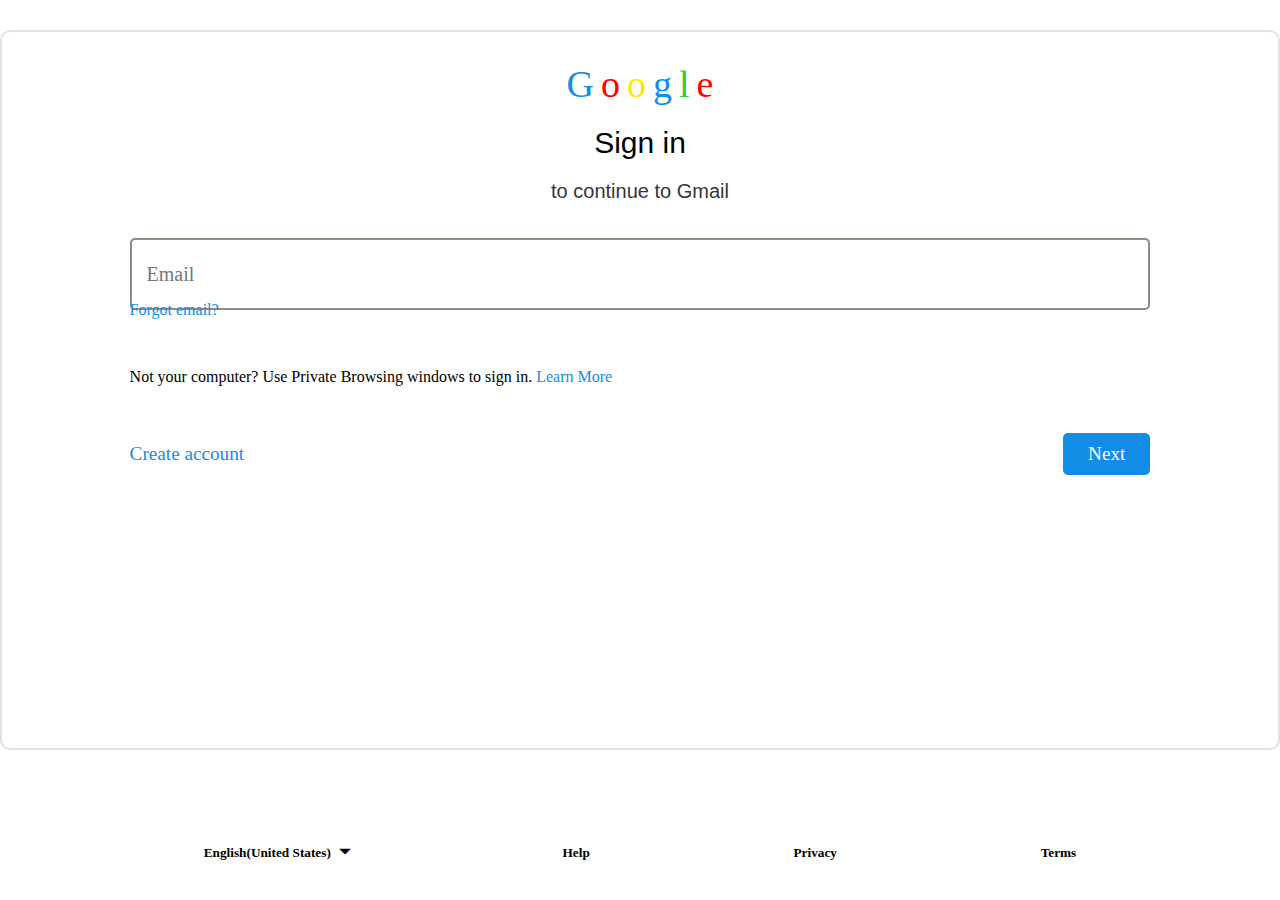
<file: index.html>
<!DOCTYPE html>
<html lang="en">
<head>
    <meta charset="UTF-8">
    <meta name="viewport" content="width=device-width, initial-scale=1.0">
    <title>Document</title>
    <link rel="stylesheet" href="style.css">
    <link rel="stylesheet" href="https://fonts.googleapis.com/icon?family=Material+Icons">


</head>
<body>
    <div class="container">
        <div class="sub-container">
            <div class="sub2">
              <div class="heads">
                <span class="g">G</span>
                <span class="g1">o</span>
                <span class="g2">o</span>
                <span class="g">g</span>
                <span class="g3">l</span>
                <span class="g1">e</span>
                

              </div>
            
              <h2>Sign in</h2>
              <h3>to continue to Gmail</h3>
            </div>
            <div class="next-con">
                <div class="in-cont">
                    <input type="email" placeholder="Email">
                  
                </div>
                 <div class="pass1">Forgot email?</div>
                <div class="detail">
                    <p>Not your computer? Use Private Browsing windows to sign in. <span class="learn">Learn More</span></p>
                    <div class="last-cont">
                       <div class="cont1">
                          <h5>Create account</h5>
                       </div>
                       <div class="cont1">
                         <button type="button">Next</button>
                       </div>
                    </div>
                </div>
            </div>
       </div>
       <div class="lcons">
        <div class="lang">
            <h5>English(United States)</h5>
            <div class="icons"><i class="material-icons">arrow_drop_down</i>
            </div>
        </div>
        <div class="lang">
            <h5>Help</h5>
        </div>
        <div class="lang">
            <h5>Privacy</h5>
        </div>
        <div class="lang">
            <h5>Terms</h5>
        </div>
       </div>
    </div>
</body>
</html>
</file>
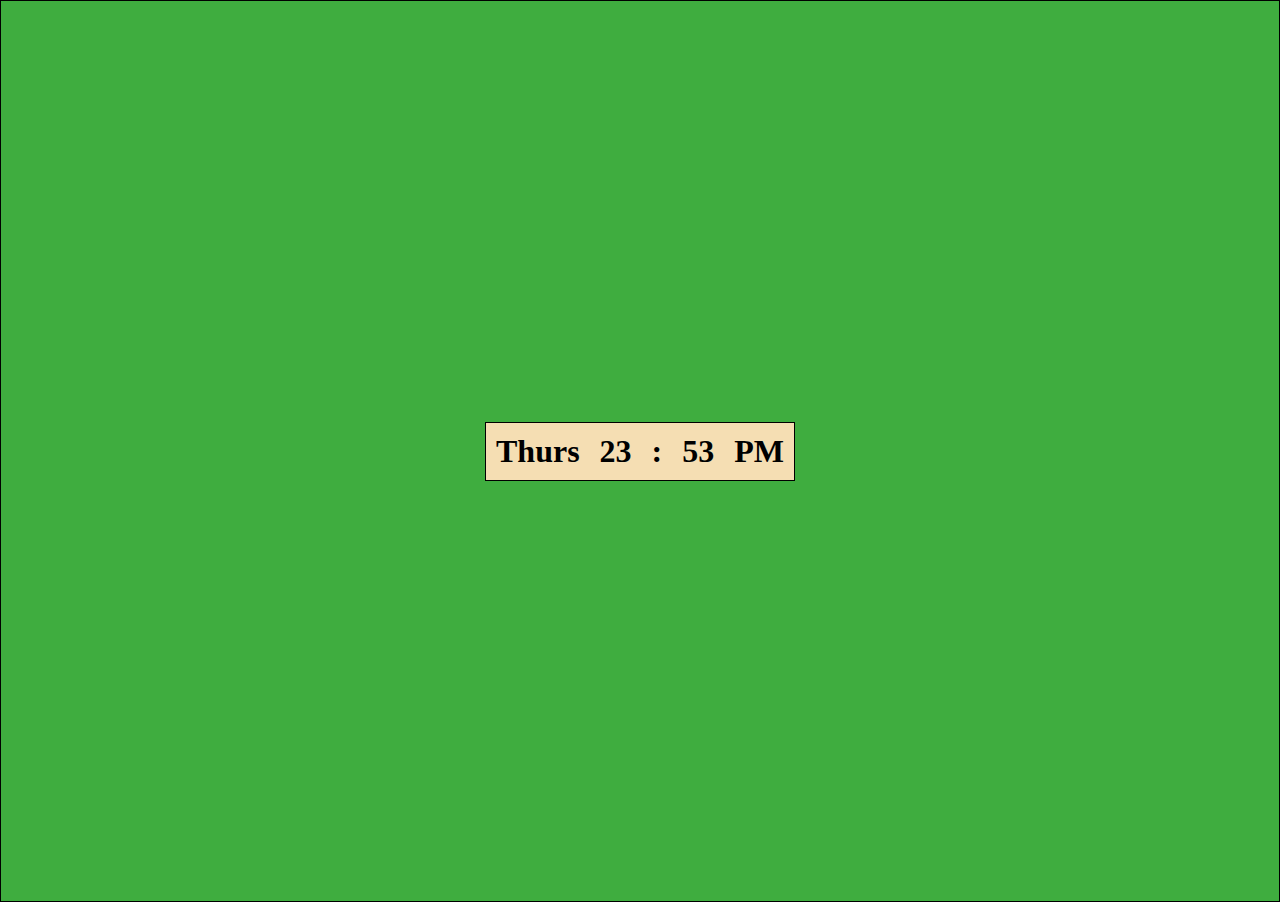
<file: clock.html>
<!DOCTYPE html>
<html lang="en">
<head>
    <meta charset="UTF-8">
    <meta name="viewport" content="width=device-width, initial-scale=1.0">
    <title>Digital Clock</title>
    <link rel="stylesheet" href="clock.css">
</head>
<body>
    <div class="container">
        <div class="clock">
            <h1 id="day">Mon</h1>
            <h1 id="hour">7</h1>
            <h1 id="col">:</h1>
            <h1 id="minute">22</h1>
            <h1 id="ampm">am</h1>
        </div>
    </div>

    <script>
        window.addEventListener('load',showtime)
        function showtime(){
            var date = new Date();
            var day = date.getDay();
            var hour = date.getHours();
            var mins = date.getMinutes();
            hour=hour<10?'0'+hour:hour;
            mins=mins<10?'0'+mins:mins;
            var days = ['sun','mon','tues','wed','thurs','fri','satur']
            document.getElementById('day').innerHTML=days[day];
            document.getElementById('hour').innerHTML=hour;
            document.getElementById('minute').innerHTML=mins; 
            var ampm=hour<12?'AM':'PM'  
            document.getElementById('ampm').innerHTML=ampm ;    
            
        }
        setInterval(time,200)
        
    </script>
</body>
</html>
</file>
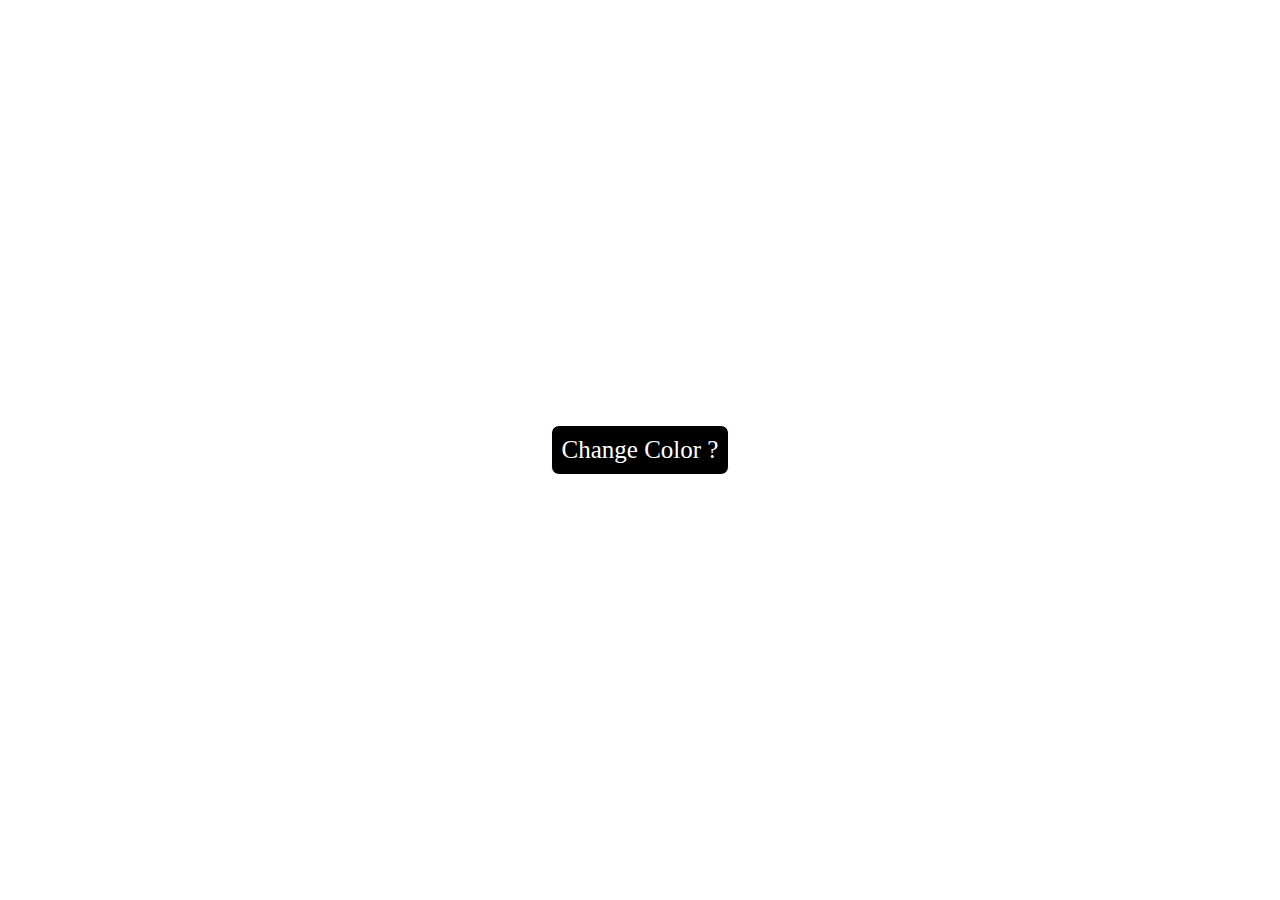
<file: colors.html>
<!DOCTYPE html>
<html lang="en">
<head>
    <meta charset="UTF-8">
    <meta name="viewport" content="width=device-width, initial-scale=1.0">
    <title>color changing</title>
    <link rel="stylesheet" href="colors.css">
</head>
<body>
    <div class="container">
        <button onclick="change()">Change Color ?</button>
    </div>

    <script>
       let index=0;

       function change(){
        let colors=['green','yellow','orange','blue','grey'];
        document.getElementsByTagName("body")[0].
        style.background = colors[index++];

        if(index>colors.length-1){
            index=0;
        }
       }
    </script>
</body>
</html>
</file>
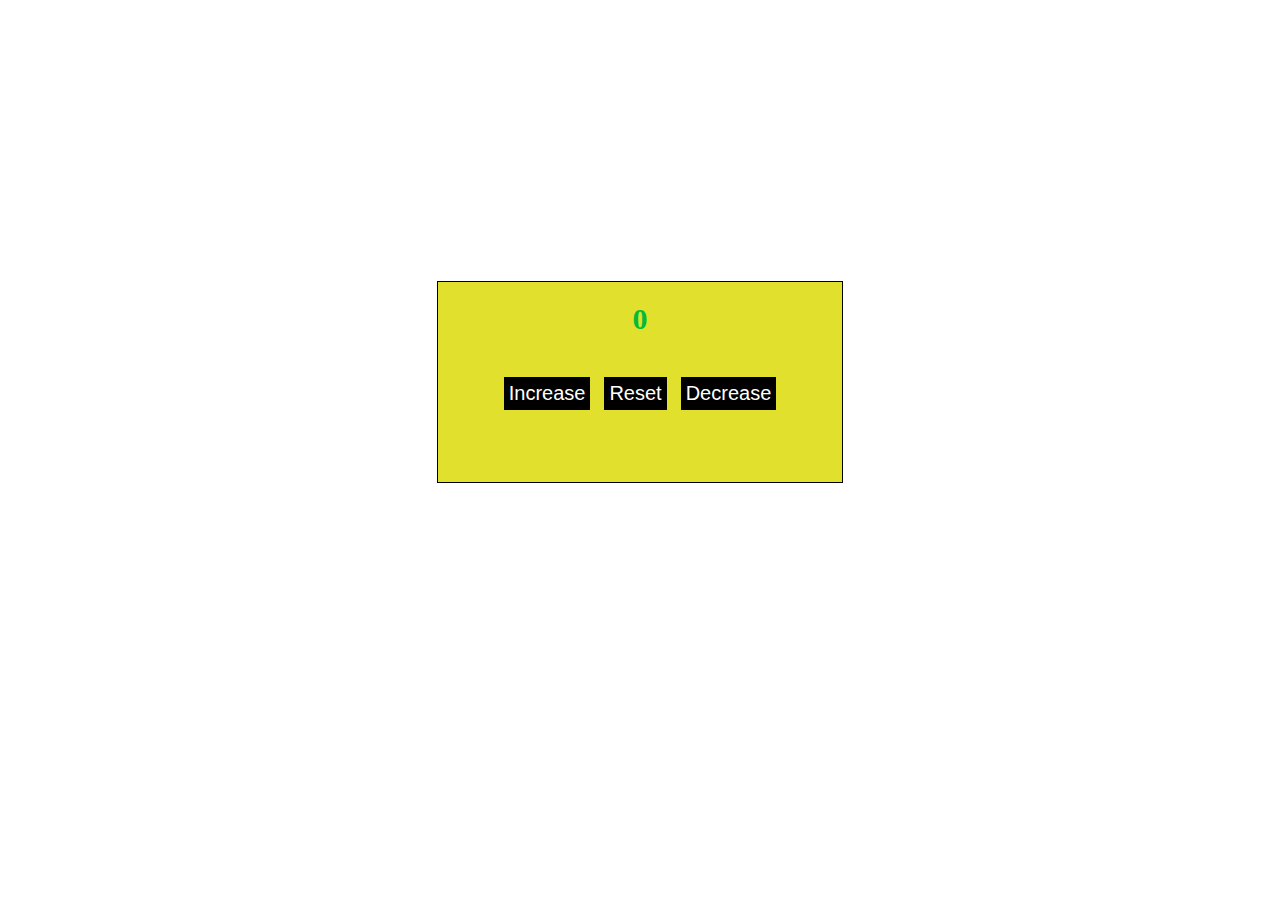
<file: counter.html>
<!DOCTYPE html>
<html lang="en">
<head>
    <meta charset="UTF-8">
    <meta name="viewport" content="width=device-width, initial-scale=1.0">
    <title>Document</title>
    <link rel="stylesheet" href="counter.css">
</head>
<body>
    <div class="conatiner">
        <div class="mycontent">
            <h1 id="mynum">0</h1>
            <div class="btns">
                <button onclick="inc()">Increase</button>
                <button onclick="reset()">Reset</button>
                <button onclick="dec()">Decrease</button>
            </div>
           
        </div>
    </div>

    <script>
        let count=0;
        function inc(){
            count++;
            document.getElementById('mynum').innerHTML=count
        }
        function dec(){
            count--;
            document.getElementById('mynum').innerHTML=count
        }
        function reset(){
            count=0;
            document.getElementById('mynum').innerHTML=count
        }
    </script>
</body>
</html>
</file>
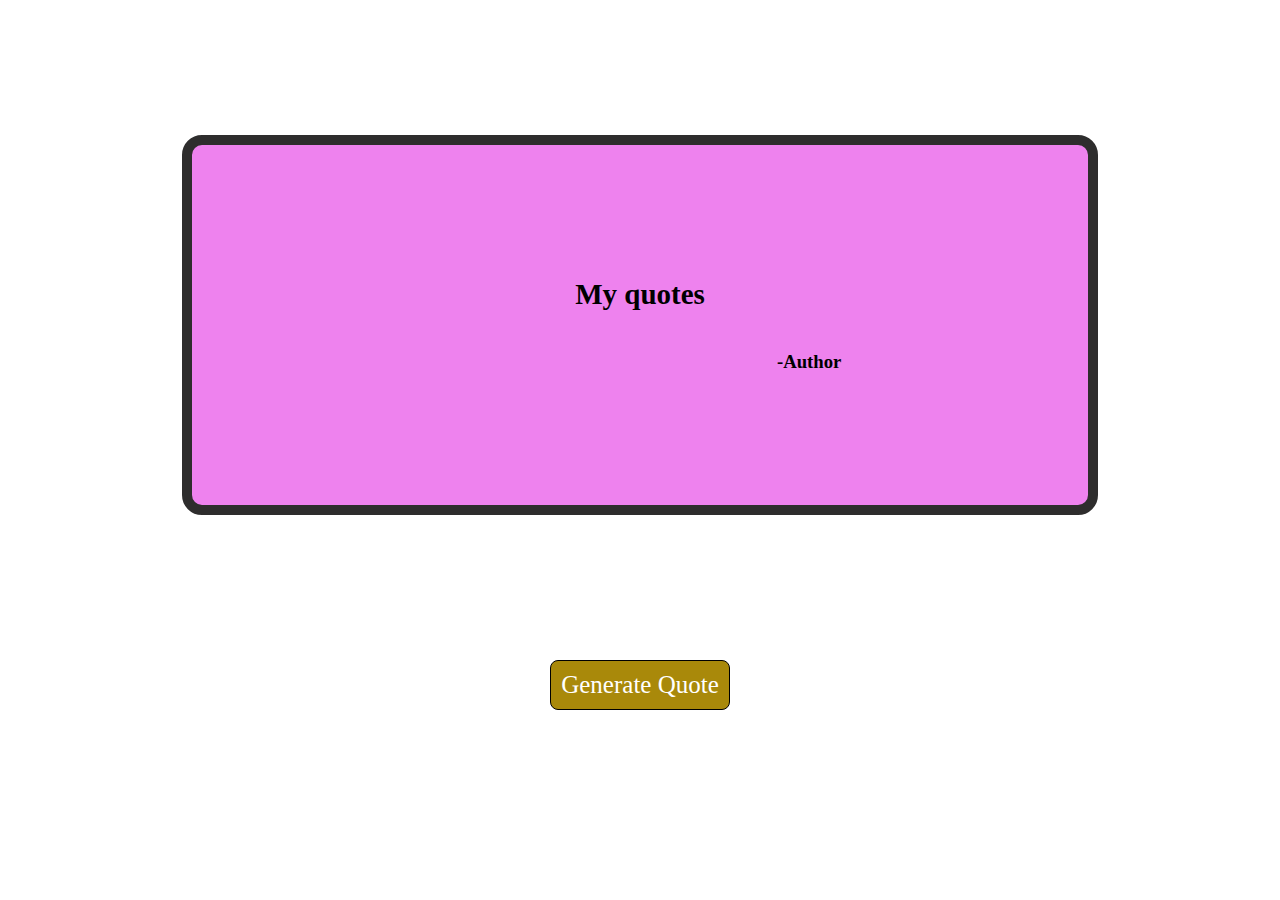
<file: genquote.html>
<!DOCTYPE html>
<html lang="en">
<head>
    <meta charset="UTF-8">
    <meta name="viewport" content="width=device-width, initial-scale=1.0">
    <title>Random Quote Generater</title>
    <link rel="stylesheet" href="genquote.css">
</head>
<body>
    <div class="container">
        <div class="myqt">
            <h2 id="qt">My quotes</h2>
            <h3 id="at">-Author</h3>
        </div>
        <button onclick="gen()">Generate Quote</button>
    </div>

    <script>
        function gen(){

            let quotes = {
                "- Terry Pratchett":'"The first draft is just you telling yourself the story."',
                "- Stephen Chbosky":'"Even if we dont have the power to choose where we come from, we can still choose where we go from there."',
                "- Albert Einstein":'"Anyone who has never made a mistake has never tried anything new."',
                "- C.S. Lewis":'"Dont let your happiness depend on something you may lose."',
                "- John Green":'"It hurt because it mattered."',
                "- ​Robert Ingersoll":'"We rise by lifting others."',
                "- Paula Coelho":'"Straight roads do not make skillful drivers."',
                "- Confucius":'“It does not matter how slowly you go as long as you do not stop.”',
                "- Buddha":' “What we think, we become.”'
            };
            let authors = Object.keys(quotes);
            let author = authors[Math.floor(Math.random()*authors.length)];
            var Quote = quotes[author];

            document.getElementById('qt').innerHTML=Quote;
            document.getElementById('at').innerHTML=author;
        }
    </script>

    
</body>
</html>
</file>
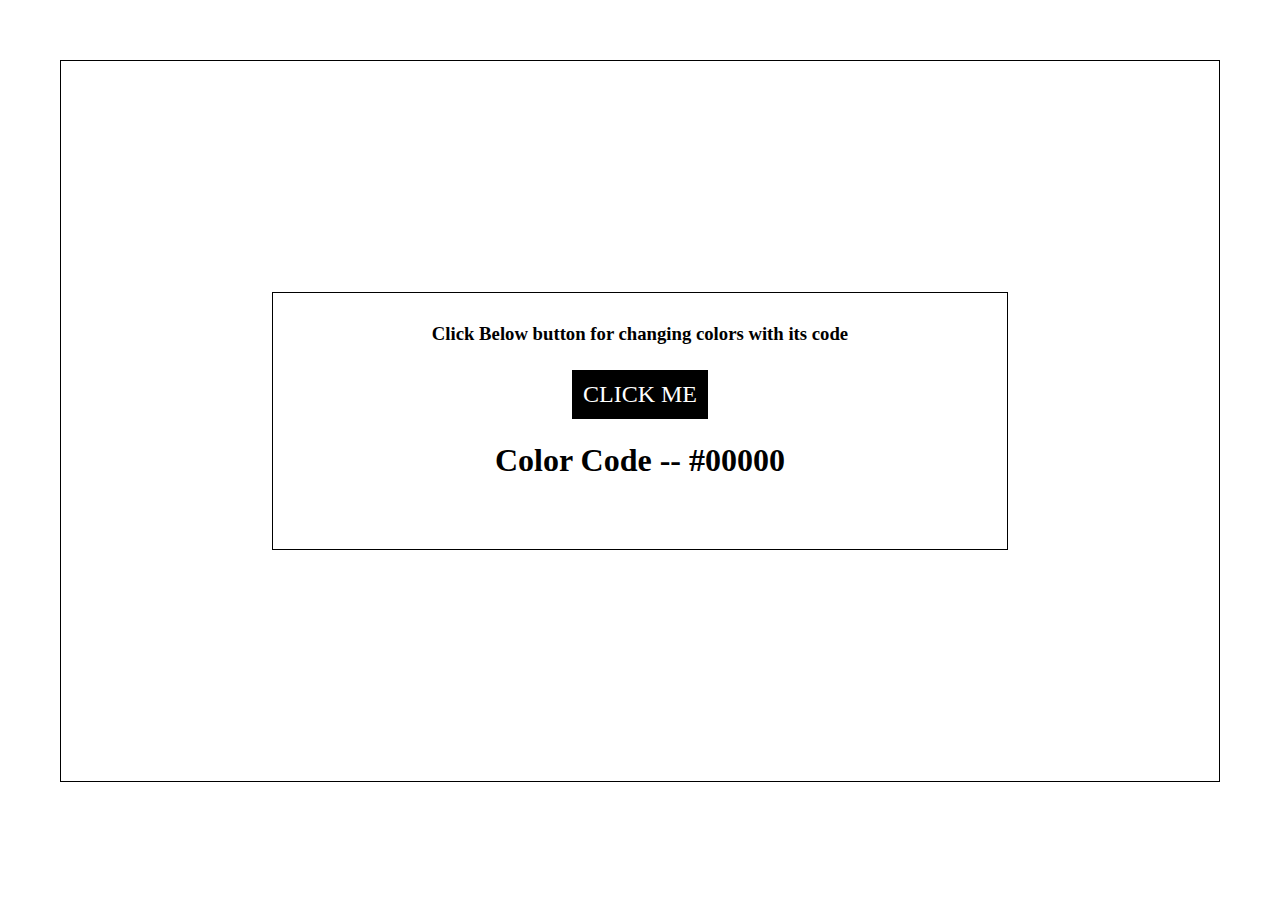
<file: hexcolr.html>
<!DOCTYPE html>
<html lang="en">
<head>
    <meta charset="UTF-8">
    <meta name="viewport" content="width=device-width, initial-scale=1.0">
    <title>Document</title>
    <link rel="stylesheet" href="hexcolr.css">
</head>
<body>
    <div class="container" id="container">
        <div class="content">
            <h3>Click Below button for changing colors with its code</h3>
            <button onclick="change()">CLICK ME</button>
            <h1>Color Code -- <span id="hexcode">#00000</span></h1>
        </div>
    </div>
    <script>
        function change(){
        var hexnum = ["0","1","2","3","4","5","6","7","8","9","A","B","C","D","E","F"];
        var hexcode = '';
        for(var i=0;i<6;i++){
            var randnum = Math.floor(Math.random()*hexnum.length);
            hexcode += hexnum[randnum];
        }
        document.getElementById('hexcode').innerHTML=hexcode;
        document.getElementById('container').
        style.background = "#"+hexcode;


        }

    </script>
</body>
</html>
</file>
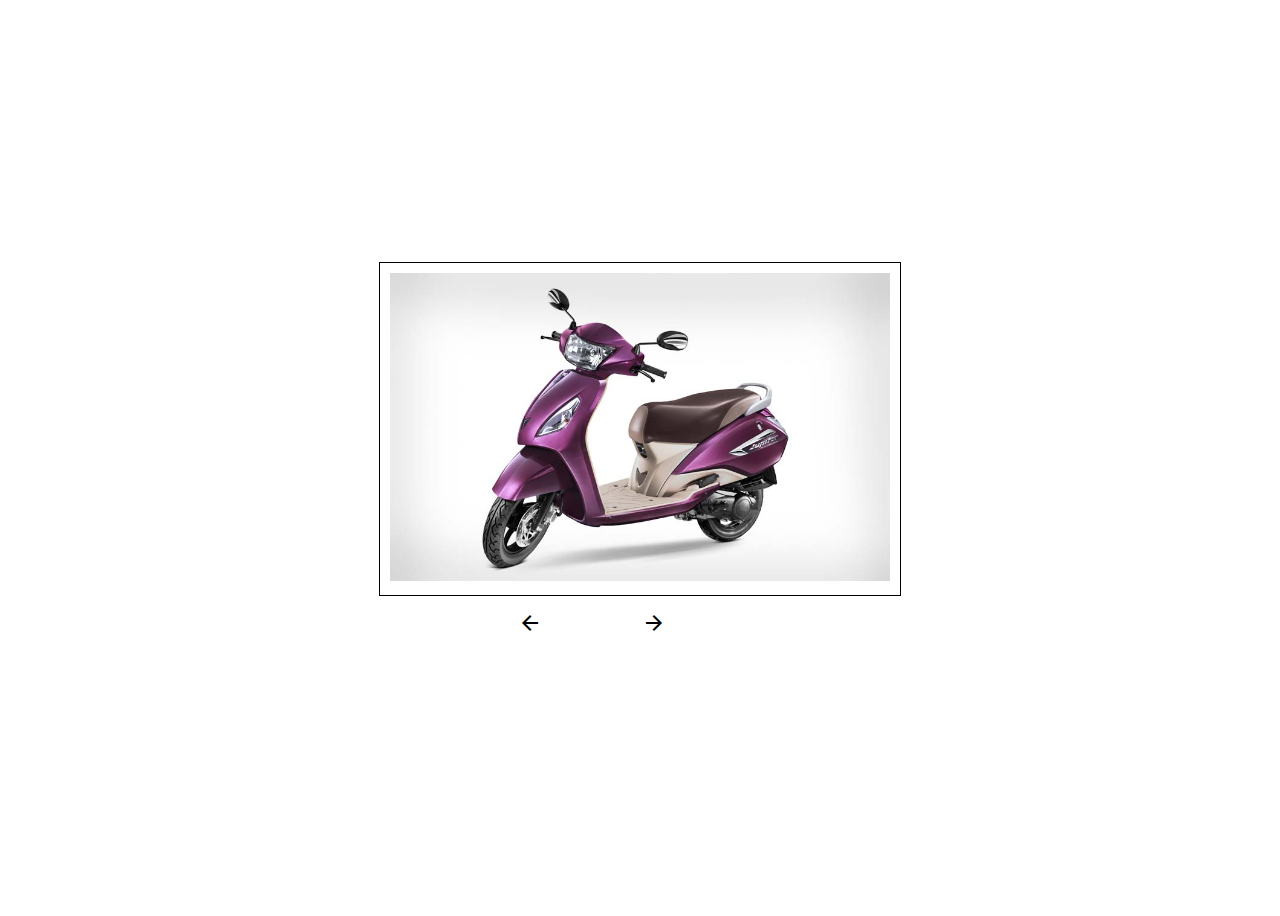
<file: img.html>
<!DOCTYPE html>
<html lang="en">
<head>
    <meta charset="UTF-8">
    <meta name="viewport" content="width=device-width, initial-scale=1.0">
    <title>Document</title>
    <link rel="stylesheet" href="imgcur.css">
    <link rel="stylesheet" href="https://fonts.googleapis.com/icon?family=Material+Icons">

</head>
<body>
    <div class="container">
        <div class="imgs">
            <img src="images/sco3.jpg" alt="" width="500px">
        </div>
        <div class="imgs">
            <img src="images/sco4.jpg" alt="" width="500px">
        </div>
        <div class="imgs">
            <img src="images/sco5.jpg" alt="" width="500px">
        </div>
        <div class="imgs">
            <img src="images/sco1.webp" alt="" width="500px">
        </div>
        <div class="icons">
            <i class="material-icons" onclick="display(-1)">arrow_back_ios</i>
            <i class="material-icons" onclick="display(1)">arrow_forward_ios</i>

        </div>
       
    </div>

    <script>
        var index=0;
        display(index)
        function display(i){
            index+=i;
            var imgs = document.getElementsByClassName("imgs")
            for(i=0;i<imgs.length;i++){
                imgs[i].style.display="none";
            }
            if(index<0){
                index=imgs.length-1
            }
            if(index>imgs.length-1){
                index=0;
            }
            imgs[index].style.display="block";
        }
    </script>
</body>
</html>
</file>
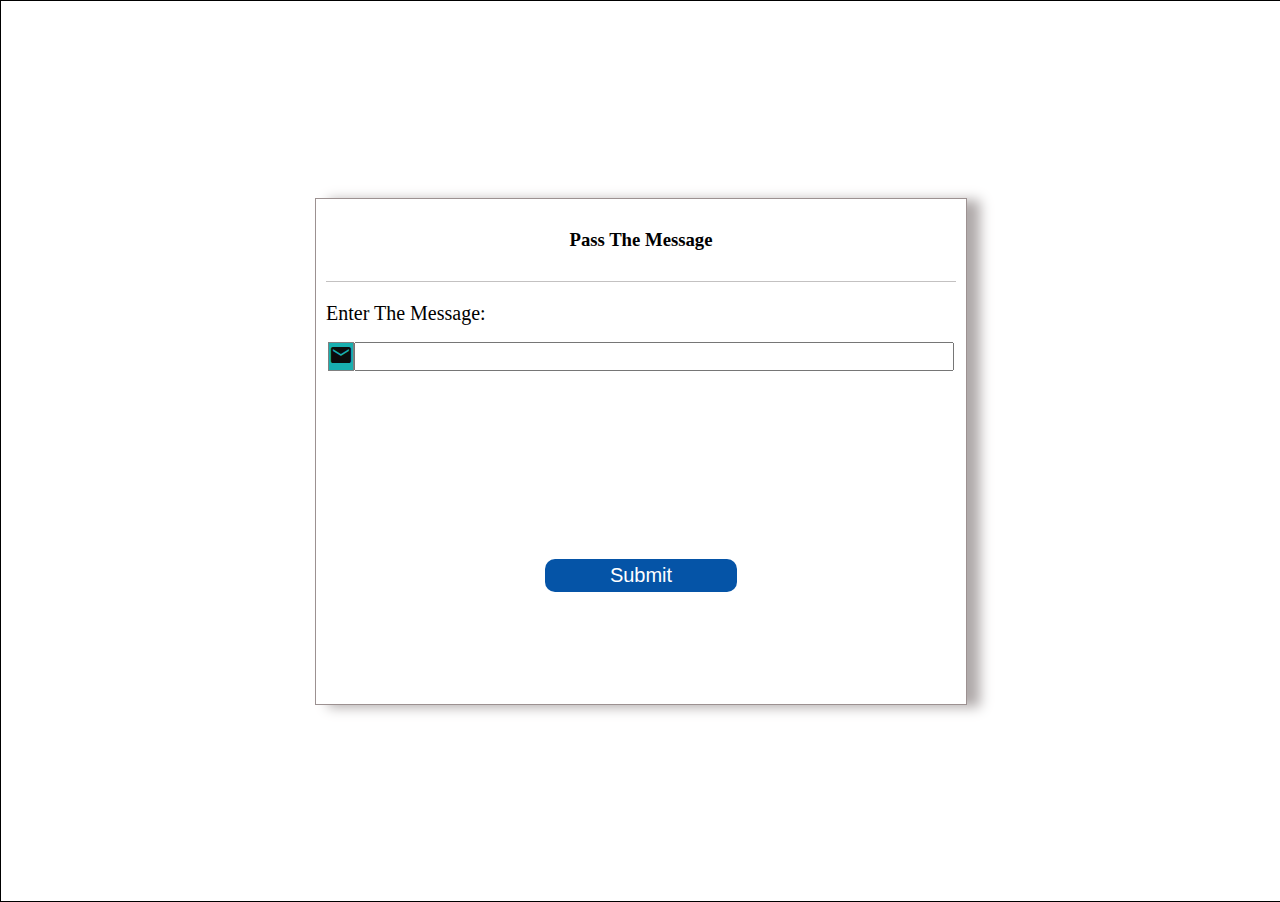
<file: passmsg.html>
<!DOCTYPE html>
<html lang="en">
<head>
    <meta charset="UTF-8">
    <meta name="viewport" content="width=device-width, initial-scale=1.0">
    <title>Pass Message</title>
    <link rel="stylesheet" href="passmsg.css">
    <link rel="stylesheet" href="https://fonts.googleapis.com/icon?family=Material+Icons">
</head>
<body>
    <div class="container">
        <div class="msgcont">
            <p><h3>Pass The Message</h3></p>
            <p style="border-bottom: 1px solid rgba(180, 178, 178, 0.801);"></p>
            <p class="labl"><label for="msg-input">Enter The Message:</label></p>
            <div class="msgs">
                <button><i class="material-icons">mail</i></button>
            <input type="text" id="msg-input">
            </div>
            
            <p id="msg-output"></p>
            <button onclick="msg()" class="subm">Submit</button>
        </div>
    </div>
    <script>
        const msginput = document.getElementById('msg-input');
        
        msginput.addEventListener("keydown",function(event){
            if(event.key == "Enter"){
                msg();
            }
        })
        
        function msg(){
            document.getElementById('msg-output').innerHTML=msginput.value;
            msginput.value='';
        }
    </script>

    



    
</body>
</html>
</file>
<file: style.css>
*{
    padding: 0;
    margin: 0;
    box-sizing: border-box;
    font-family: serif;
}
.container{
    
    width: 100%;
    height: 100vh;
    padding: 0px;
    margin: 0px;   
    position: relative;
    right: 0;
}
.sub-container{
    padding: 10px;
    width: 50%;
    height: 80vh;
    position: absolute;
    left: 0%;
    right: 0;
    top: 0%;
    border-radius: 10px;
    border: 2px solid rgba(189, 189, 193, 0.421);
}
.sub2{
    text-align: center;
    padding: 10px;
}
.heads{
    
    padding: 10px;
    font-size: 28px;
    position: relative;
}
span.g{
    color: rgb(18, 141, 229);
}
span.g1{
    color: red;
}
span.g2{
    color: rgb(255, 230, 6);
}
span.g3{
    color: #0cc519e4;
}
.heads span{
    
   font-size: 38px; 
   padding: 0px;  
}
.sub-container h2{
    font-weight: normal;
    font-size: 30px;
    padding: 10px;
    font-family: Arial, Helvetica, sans-serif;
}
.sub-container h3{
    font-weight: normal;
    font-size: 20px;
    font-family: Arial, Helvetica, sans-serif;
    padding: 10px 0px;
    color: rgb(54, 53, 53);
}
.in-cont{
    
    padding: 15px 0px; 
}
.in-cont input{
    width: 100%;
    height: 8vh;
    padding: 0px 15px;
    font-size: 23px;
    border-radius: 5px;
    border: 2px solid rgb(146, 139, 126);
}
input::placeholder{
    font-size: 20px;
}
.next-con{
    width: 80%;
    position: absolute;
    left: 10%;
    right: 10%;
}
.pass1{
    color: rgb(18, 141, 229);
    padding-bottom: 5px;
    position: absolute;
    top: 73px;
}
.detail{
    
    margin-top: 40px;
}
.detail p{
    width: 82%;
    line-height: 23px;
}
.detail .learn{
    color: rgb(18, 141, 229);}
.learn:hover{
    text-decoration: underline;
}
.last-cont{
    margin-top: 30px;
    display: flex;
    align-items: center;
    justify-content: space-between;
}
.cont1{
    margin-top: 15px;
    font-weight: normal;
}
.pass1:hover{
    text-decoration: underline;
}
.cont1 h5{
    color: rgb(18, 141, 229);
    font-size: larger;
font-weight: normal;}
.cont1 h5:hover{
    text-decoration: underline;
}
.cont1 button{
    padding: 10px 25px;
    background-color: rgb(18, 141, 229);
    color: white;
    font-size: larger;
    border: 0;
    border-radius: 5px;
}
.cont1 button:hover{
    background-color: rgb(35, 122, 203);
}
.lcons{
    position: absolute;
    top: 93%;
    left:25% ;
    display: flex;
    width: 50%;
    justify-content: space-evenly;
    padding: 0;
}
.lang{
    display: flex;
    align-items: center;
    
}
.icons i{
    font-size: 28px;
    padding: 0;
    margin: 0;
}
@media screen and (min-width:250px){
   
    .container{
        width: 100%;
        position: relative;
        left: 0px;
        right: 0px;
    }
    .sub-container{
        width: 100%;
        position: absolute;
        top: 30px;
        left: 0;
    }
    .lcons{
        width: 100%;
        left: 0;
    }
    .pass1{
        color: rgb(18, 141, 229);
        padding-bottom: 5px;
        position: absolute;
        top: 78px;
    }
}
</file>
<file: clock.css>
*{
    padding: 0;
    margin: 0;
    font-family: 'Times New Roman', Times, serif;
}
.container{
    display: flex;
    justify-content: center;
    align-items: center;
    border: 1px solid black;
    height: 100vh;
    background-color: rgb(63, 173, 63);
}
.clock{
    border: 1px solid black;
    display: flex;
    background-color: wheat;
}
.clock h1{
    margin: 10px;
    text-transform: capitalize;
}
</file>
<file: colors.css>
*{
    padding: 0;
    margin: 0;
    font-family: 'Times New Roman', Times, serif;
}
.container{
    
    height: 100vh;
    display: flex;
    justify-content: center;
    align-items: center;
}
button{
    padding: 10px;
    border-radius: 8px;
    border: 1px solid white;
    background-color: black;
    color: white;
    font-size: 25px;
}
</file>
<file: counter.css>
*{
    padding: 0;
    margin: 0;
}
.conatiner{
    
    height: 40vh;
    display: flex;
    justify-content: center;
    align-items: center;
    
    
}
.mycontent{
    border: 1px solid black;
    padding: 10px;
    width: 30%;
    height: 20vh;
    text-align: center;
    display: flex;
    align-items: center;
    flex-direction: column;
    margin: auto;
    position: relative;
    top: 56%;
    background-color: rgb(225, 225, 45);
    
}
.btns{
    position:absolute;
    top: 85px;
    padding: 5px;
}
button{
    padding: 5px;
    margin: 5px;
    background-color: black;
    border: 1px;
    color: white;
    font-size: 20px;
}
button:hover{
    background-color: rgb(64, 60, 60);
}
h1{
    margin-top: 10px;
    font-weight: bold;
    font-size: 30px;
    color: rgb(3, 187, 58);
}
</file>
<file: genquote.css>
*{
    padding: 0;
    margin: 0;
    font-family: Georgia, 'Times New Roman', Times, serif;
}

.container{
    margin: auto;
    height: 80vh;
    display: flex;
    flex-direction: column;
    justify-content: center;
    align-items: center;
    
}
.myqt{
    border: 10px solid rgb(46, 45, 45);
    width: 70%;
    height: 50%;
    margin: auto;
    text-align: center;
    display: flex;
    flex-direction: column;
    align-items: center;
    justify-content: center;
    border-radius: 20px;
    background-color: violet;
       
}
.myqt h2,h3{
    padding: 20px;
}
.myqt h2{
    font-size: 29px;
    width: 100%;
}
.myqt h3{
    padding-left: 40%;
   
}
button{
    padding: 10px;
    margin: 10px;
    border-radius: 8px;
    border: 1px solid black;
    background-color: rgb(169, 137, 10);
    color: white;
    font-size: 25px;
}
button:hover{
    background-color: rgb(212, 173, 17);;

}
</file>
<file: hexcolr.css>
*{
    padding: 0;
    margin: 0;
    font-family: 'Times New Roman', Times, serif;
}
.container{
    height: 80vh;
    display: flex;
    justify-content: center;
    align-items: center;
    border: 1px solid black;
    margin: 60px;
}
.content{
    border: 1px solid black;
    padding: 20px;
    width: 60%;
    height: 30%;
    text-align: center;
    background-color: white;
}
.content h3{
    padding: 10px;
}
button{
    padding: 10px;
    margin: 15px;
    border: 1px solid black;
    background-color: black;
    color: white;
    font-size: 24px;

}
button:hover{
    background-color:rgba(0, 0, 0, 0.655);
}
.content h1{
    padding: 8px;
}
</file>
<file: imgcur.css>
.imgs{
 border: 1px solid black;

 height: auto;
 display: none;
 text-align: center;
 padding: 10px;

   
}
.container{
    width: 100%;
    height: 100vh;
    margin: auto;
    display: flex;
    justify-content: center;
    align-items: center;
    flex-direction: column;
    position: relative;
    
    
}
i{
    display: flex;
    flex-direction: row;
    border:1px solid blaack ;
}
.icons{
    margin: 5px;
    padding: 10px;
}
</file>
<file: passmsg.css>
*{
    padding: 0;
    margin: 0;
}
.container{
    border: 1px solid black;
    width: 100%;
    height: 100vh;
    display: flex;
    justify-content: center;
    align-items: center;
}
.msgcont{
    border: 1px solid rgb(156, 145, 145);
    width: 50%;
    height: 55vh;
    display: flex;
    flex-direction: column;
    padding: 5px;
    box-shadow: 13px 2px 12px rgb(175, 169, 169);
    
   
}
.msgcont h3{
    margin: 5px;
    padding: 10px;
    text-align: center;
    

}
.labl{
    
    width: 190px;
    padding: 10px 0px;
    font-size: 20px;
       
}
p{
    margin: 5px;
}
.msgs{
    margin: 0px 5px;
    padding: 5px;
}
.msgs {
    padding: 2px;
    display: flex;
    flex-direction: row;
}
.msgs input{
    width: 100%;
    height: auto;
    font-size: 20px;
    border: 1px 1px 1px 0px;
}
#msg-output{
    text-align: center;
    margin: 40px;
    font-size: 25px;
    font-family: 'Times New Roman', Times, serif;
    text-transform: uppercase;
}
.msgs button{
    border: 1px solid grey;
    background-color: rgb(24, 175, 175);

}
.msgs i{
    color: rgb(11, 12, 11);
}
.subm{
    width: 30%;
    padding: 5px;
    margin: auto;
    background-color: rgb(5, 84, 167);
    color: white;
    font-size: 20px;
    border: 0px;
    border-radius: 10px;
}
.subm:hover{
    background-color: blue;
}
@media(max-width:490px){
    .subm{
    width: 35%;
    padding: 5px;
    background-color: rgb(5, 84, 167);
    color: white;
    font-size: 20px;
    border: 0px;
    border-radius: 10px;
    }
}
</file>
